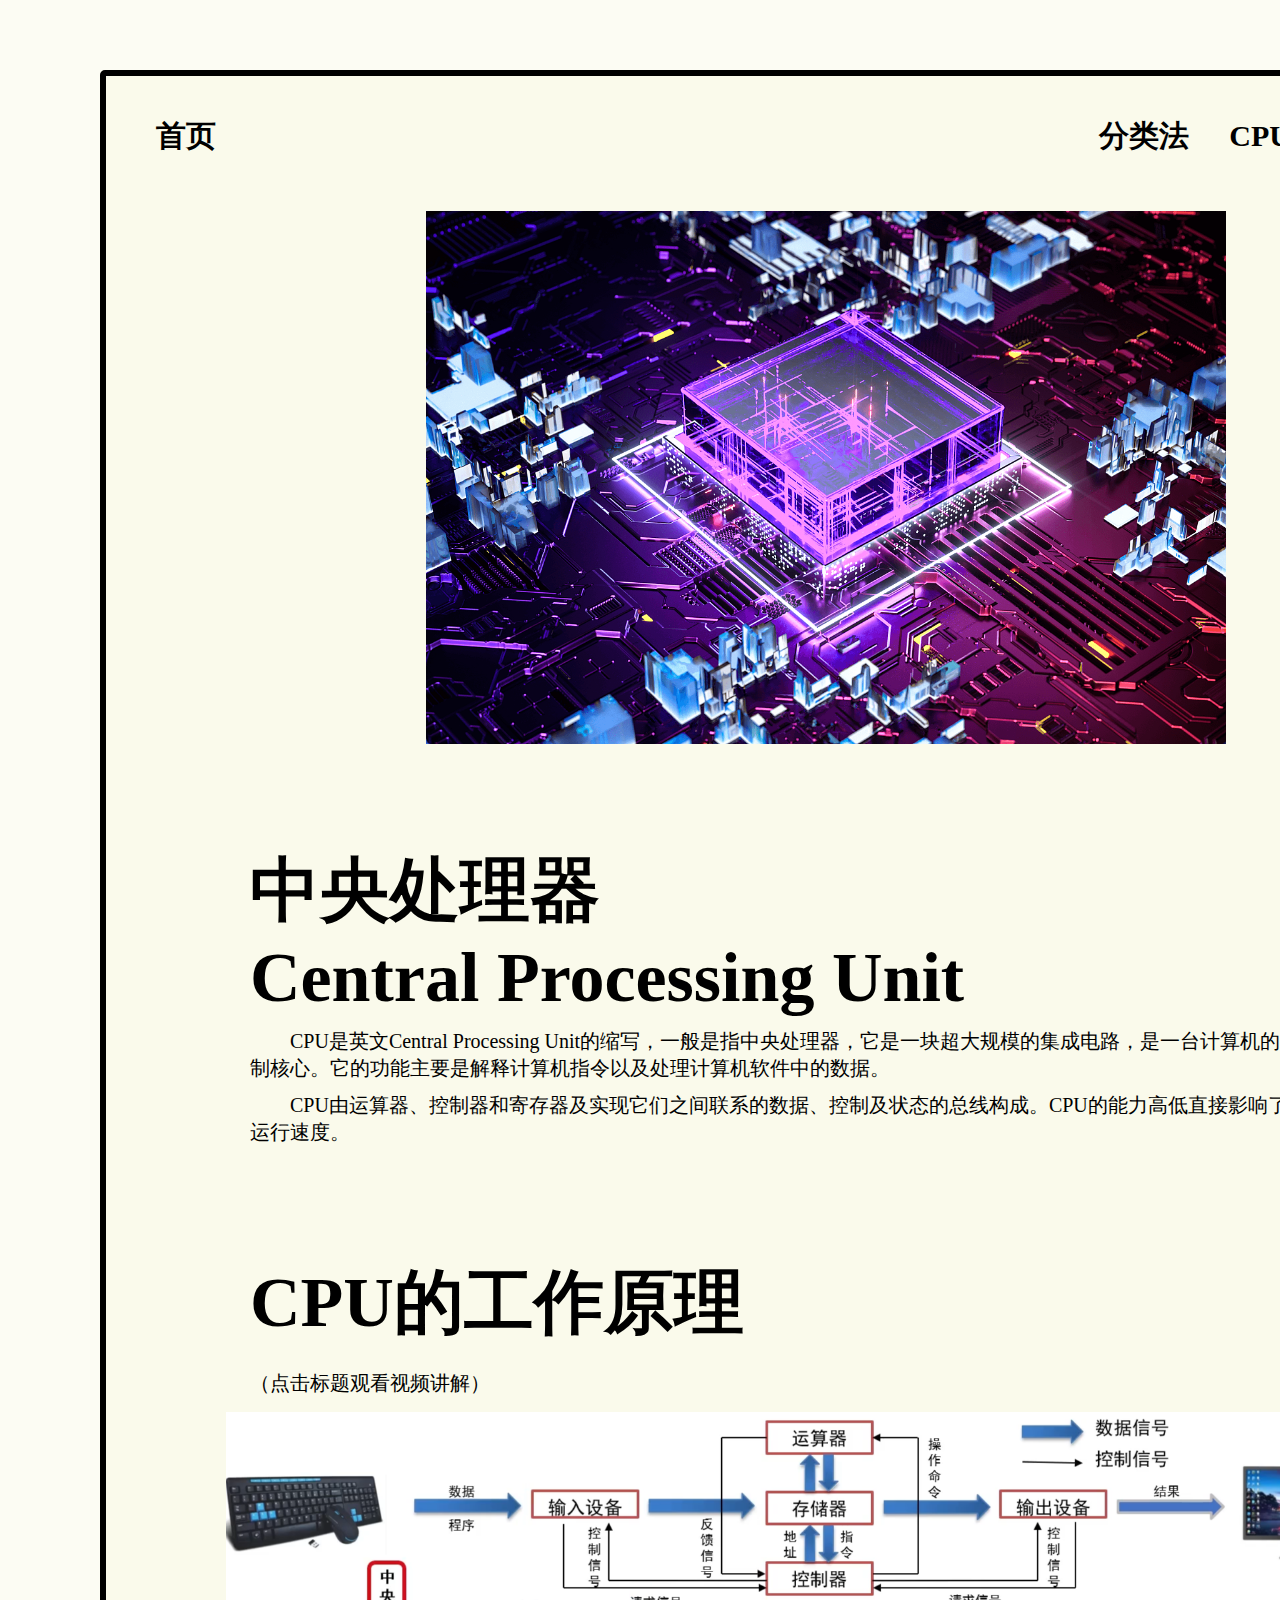
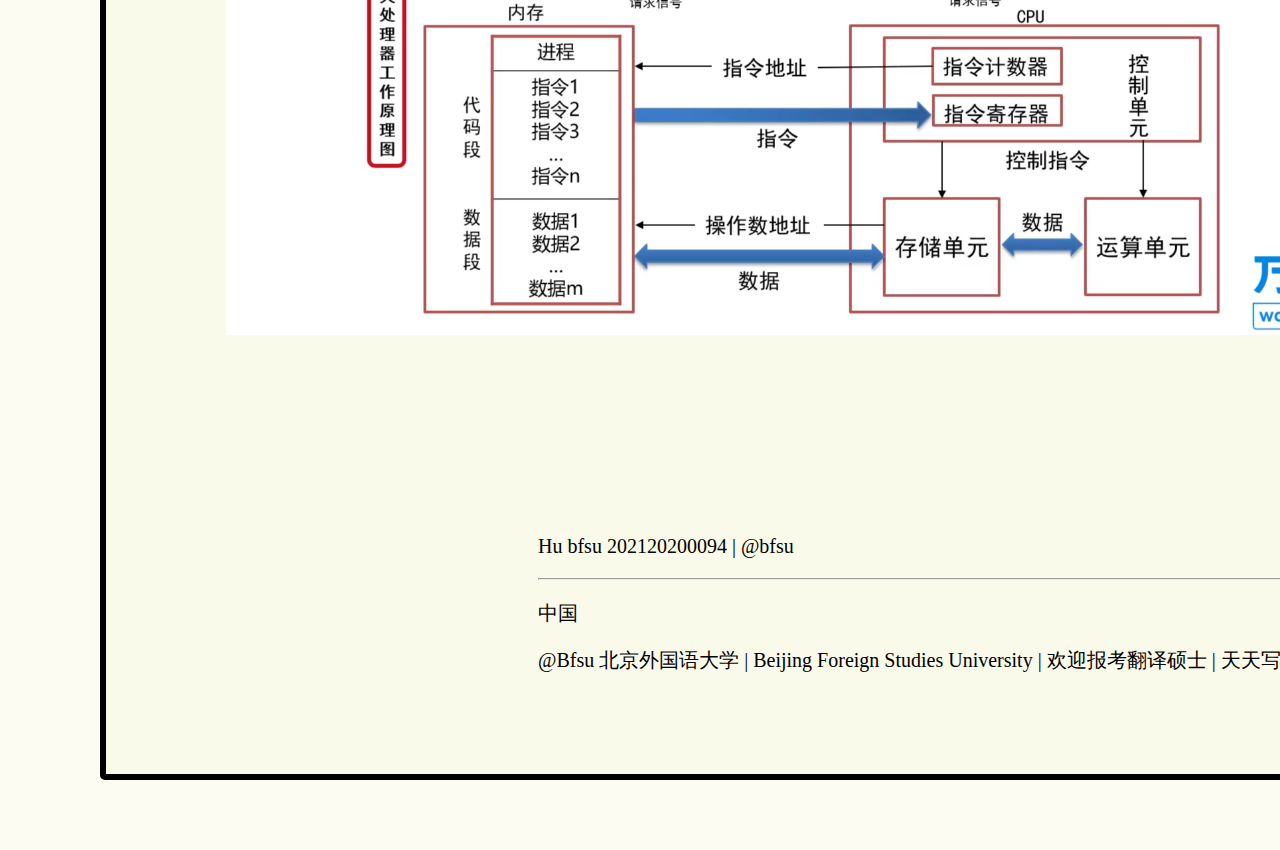
<file: cpu.html>
<!DOCTYPE html>
<html lang="en">
    <head>
        <meta charset="UTF-8">
        <link rel="stylesheet" href="style-other.css" />
        <title>CPU</title>
    </head>
    
    <body>
        <header>
            <h3 class="nav-h"><a href="index.html">首页</a></h3>
            <nav>
                <ul>      
                    <!-- <li class="nav-item">
                        <label for="menu-response"><img id="menu" src="./img/系统菜单.png" alt="菜单" height="10px"></label>
                        <input type="checkbox" id="menu-response">
                    </li>             -->
                    <li class="nav-item">
                        <a href="dpu.html">DPU</a>  
                    </li>
                    <li class="nav-item">
                        <a href="gpu.html">GPU</a>
                    </li>
                    <li class="nav-item">
                        <a href="cpu.html">CPU</a>
                    </li>
                    <li class="nav-item">
                        <a href="分类法.html">分类法</a> 
                    </li>
                </ul>
            </nav>
        </header>

        <article class="article">
            <!-- 图片 -->
            <div class="cpu-1stpic">
                <img src="./img/芯片2.png" alt="芯片" width="800px">
            </div>
            <!-- 标题 -->
            <div>
                <h1 class="title" id="cpu-h">中央处理器<br>Central Processing Unit</h1>
                <!-- 正文介绍 -->
                <p class="article-pu">CPU是英文Central Processing Unit的缩写，一般是指中央处理器，它是一块超大规模的集成电路，是一台计算机的运算核心和控制核心。它的功能主要是解释计算机指令以及处理计算机软件中的数据。</p>
                <p class="article-pu">CPU由运算器、控制器和寄存器及实现它们之间联系的数据、控制及状态的总线构成。CPU的能力高低直接影响了整个电脑的运行速度。</p>
            </div> 
            <!-- 图片 -->
            <div>
                <a href="https://www.bilibili.com/video/av842426615">
                    <h1 class="title" id="title-right">CPU的工作原理</h1>
                </a>
                <p style="margin: 10px 0 10px 10%;">（点击标题观看视频讲解）</p>
            </div>
            <div class="cpu-1stpic">
                <img src="./img/原理图.png" alt="原理图" width="1200px">
            </div> 
    
            
        </article>

        <footer class="special-footer">
            <p class="footer-p">Hu bfsu 202120200094 | <span>  @bfsu</span></p>
            <hr><p class="footer-p">中国</p>
            <p id="copyright">@Bfsu 北京外国语大学 | Beijing Foreign Studies University | 欢迎报考翻译硕士 | 天天写作业</p>
        </footer> 
    </body>
</html>
</file>
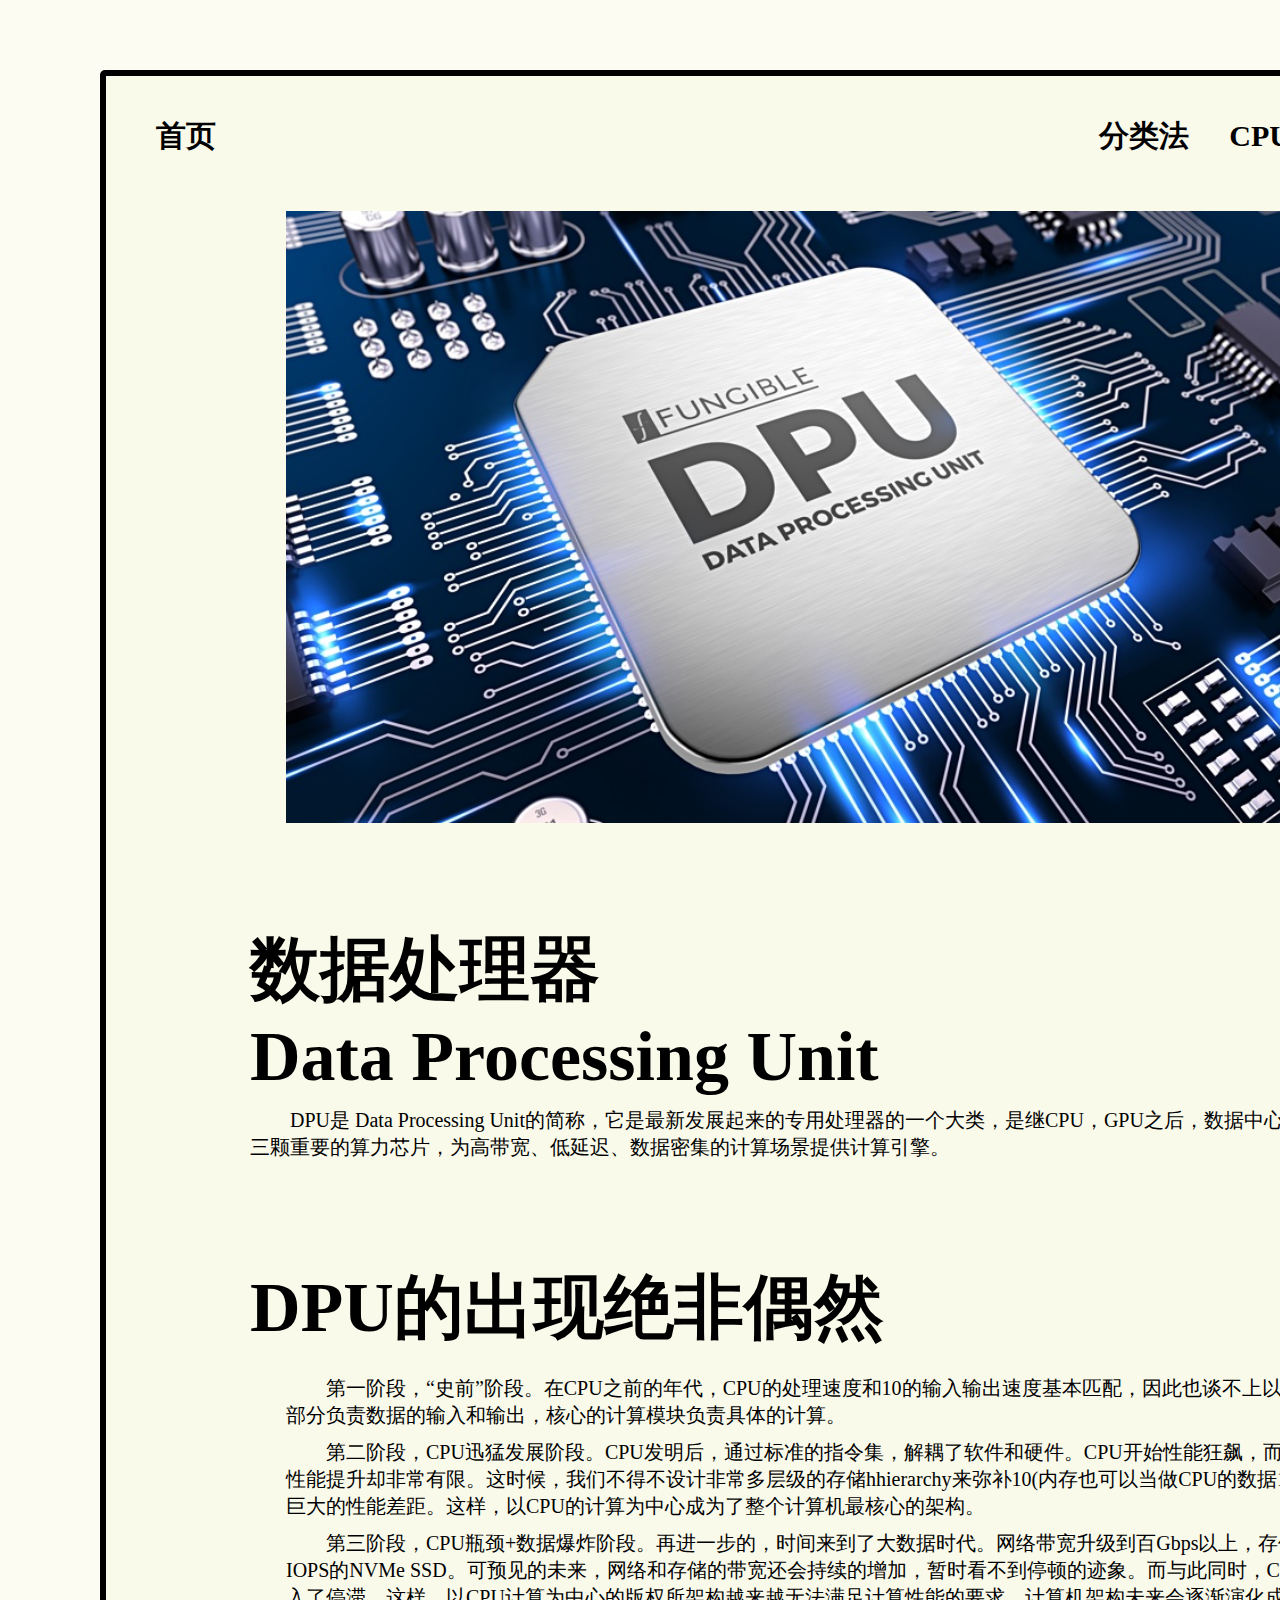
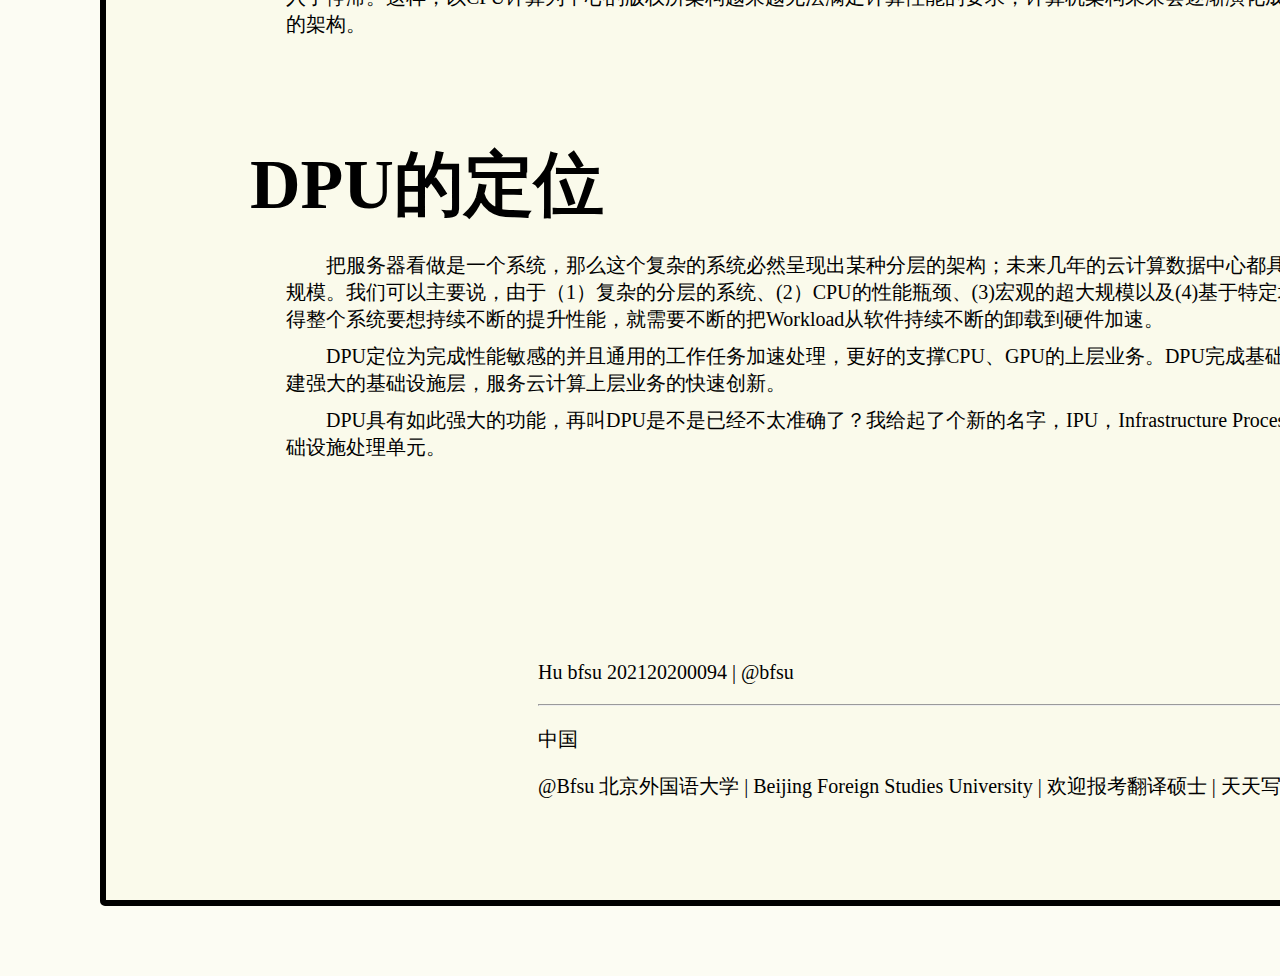
<file: dpu.html>
<!DOCTYPE html>
<html lang="en">
    <head>
        <meta charset="UTF-8">
        <link rel="stylesheet" href="style-other.css" />
        <title>DPU</title>
    </head>
    
    <body>
        <header id="sort-header" >
            <h3 class="nav-h"><a href="index.html">首页</a></h3>
            <nav>
                <ul>      
                    <!-- <li class="nav-item">
                        <label for="menu-response"><img id="menu" src="./img/系统菜单.png" alt="菜单" height="10px"></label>
                        <input type="checkbox" id="menu-response">
                    </li>             -->
                    <li class="nav-item">
                        <a href="dpu.html">DPU</a>  
                    </li>
                    <li class="nav-item">
                        <a href="gpu.html">GPU</a>
                    </li>
                    <li class="nav-item">
                        <a href="cpu.html">CPU</a>
                    </li>
                    <li class="nav-item">
                        <a href="分类法.html">分类法</a> 
                    </li>
                </ul>
            </nav>
        </header>

        <article class="article">
            
            <div class="cpu-1stpic">
                <img src="./img/DPU.jpg" alt="DPU" width=1080PX>
            </div>
            <h1 class="title ">数据处理器<br>Data Processing Unit</h1>
            <!-- 图片 + 文字环绕 -->
           
            <div>
                <p class="article-pu">DPU是 Data Processing Unit的简称，它是最新发展起来的专用处理器的一个大类，是继CPU，GPU之后，数据中心场景中的第三颗重要的算力芯片，为高带宽、低延迟、数据密集的计算场景提供计算引擎。</p>
            </div>
            <!-- 发展史 全文字 -->
            <div>
                <h1 class="title-2nd">DPU的出现绝非偶然</h1>
                <ul>
                    <li>
                        <p class="article-pu">第一阶段，“史前”阶段。在CPU之前的年代，CPU的处理速度和10的输入输出速度基本匹配，因此也谈不上以谁为中心。10部分负责数据的输入和输出，核心的计算模块负责具体的计算。</p>
                    </li>
                    <li>
                        <p class="article-pu">第二阶段，CPU迅猛发展阶段。CPU发明后，通过标准的指令集，解耦了软件和硬件。CPU开始性能狂飙，而内存和外存的性能提升却非常有限。这时候，我们不得不设计非常多层级的存储hhierarchy来弥补10(内存也可以当做CPU的数据10)和CPU之间巨大的性能差距。这样，以CPU的计算为中心成为了整个计算机最核心的架构。</p>
                    </li>
                    <li>
                        <p class="article-pu">第三阶段，CPU瓶颈+数据爆炸阶段。再进一步的，时间来到了大数据时代。网络带宽升级到百Gbps以上，存储更换成更高IOPS的NVMe SSD。可预见的未来，网络和存储的带宽还会持续的增加，暂时看不到停顿的迹象。而与此同时，CPU的性能却陷入了停滞。这样，以CPU计算为中心的版权所架构越来越无法满足计算性能的要求，计算机架构未来会逐渐演化成以数据为中心的架构。</p>
                    </li>
                </ul>
            </div>
            <!-- 定位 图文 + 链接-->
            <div >
                <h1 class="title-2nd">DPU的定位</h1>
                <!-- <img src="" alt=""> -->
                <ul>
                    <li>
                        <p class="article-pu">把服务器看做是一个系统，那么这个复杂的系统必然呈现出某种分层的架构；未来几年的云计算数据中心都具有更加庞大的规模。我们可以主要说，由于（1）复杂的分层的系统、(2）CPU的性能瓶颈、(3)宏观的超大规模以及(4)基于特定场景服务，使得整个系统要想持续不断的提升性能，就需要不断的把Workload从软件持续不断的卸载到硬件加速。</p>
                    </li>
                    <li>
                        <p class="article-pu">DPU定位为完成性能敏感的并且通用的工作任务加速处理，更好的支撑CPU、GPU的上层业务。DPU完成基础工作任务，构建强大的基础设施层，服务云计算上层业务的快速创新。</p>
                    </li>
                    <li>
                        <p class="article-pu">DPU具有如此强大的功能，再叫DPU是不是已经不太准确了？我给起了个新的名字，IPU，Infrastructure Processing Unit，基础设施处理单元。</p>
                    </li>
                </ul>
            </div>
        </article>

        <footer class="special-footer">
            <p class="footer-p">Hu bfsu 202120200094 | <span>  @bfsu</span></p>
            <hr><p class="footer-p">中国</p>
            <p id="copyright">@Bfsu 北京外国语大学 | Beijing Foreign Studies University | 欢迎报考翻译硕士 | 天天写作业</p>
        </footer> 
    </body>
</html>
</file>
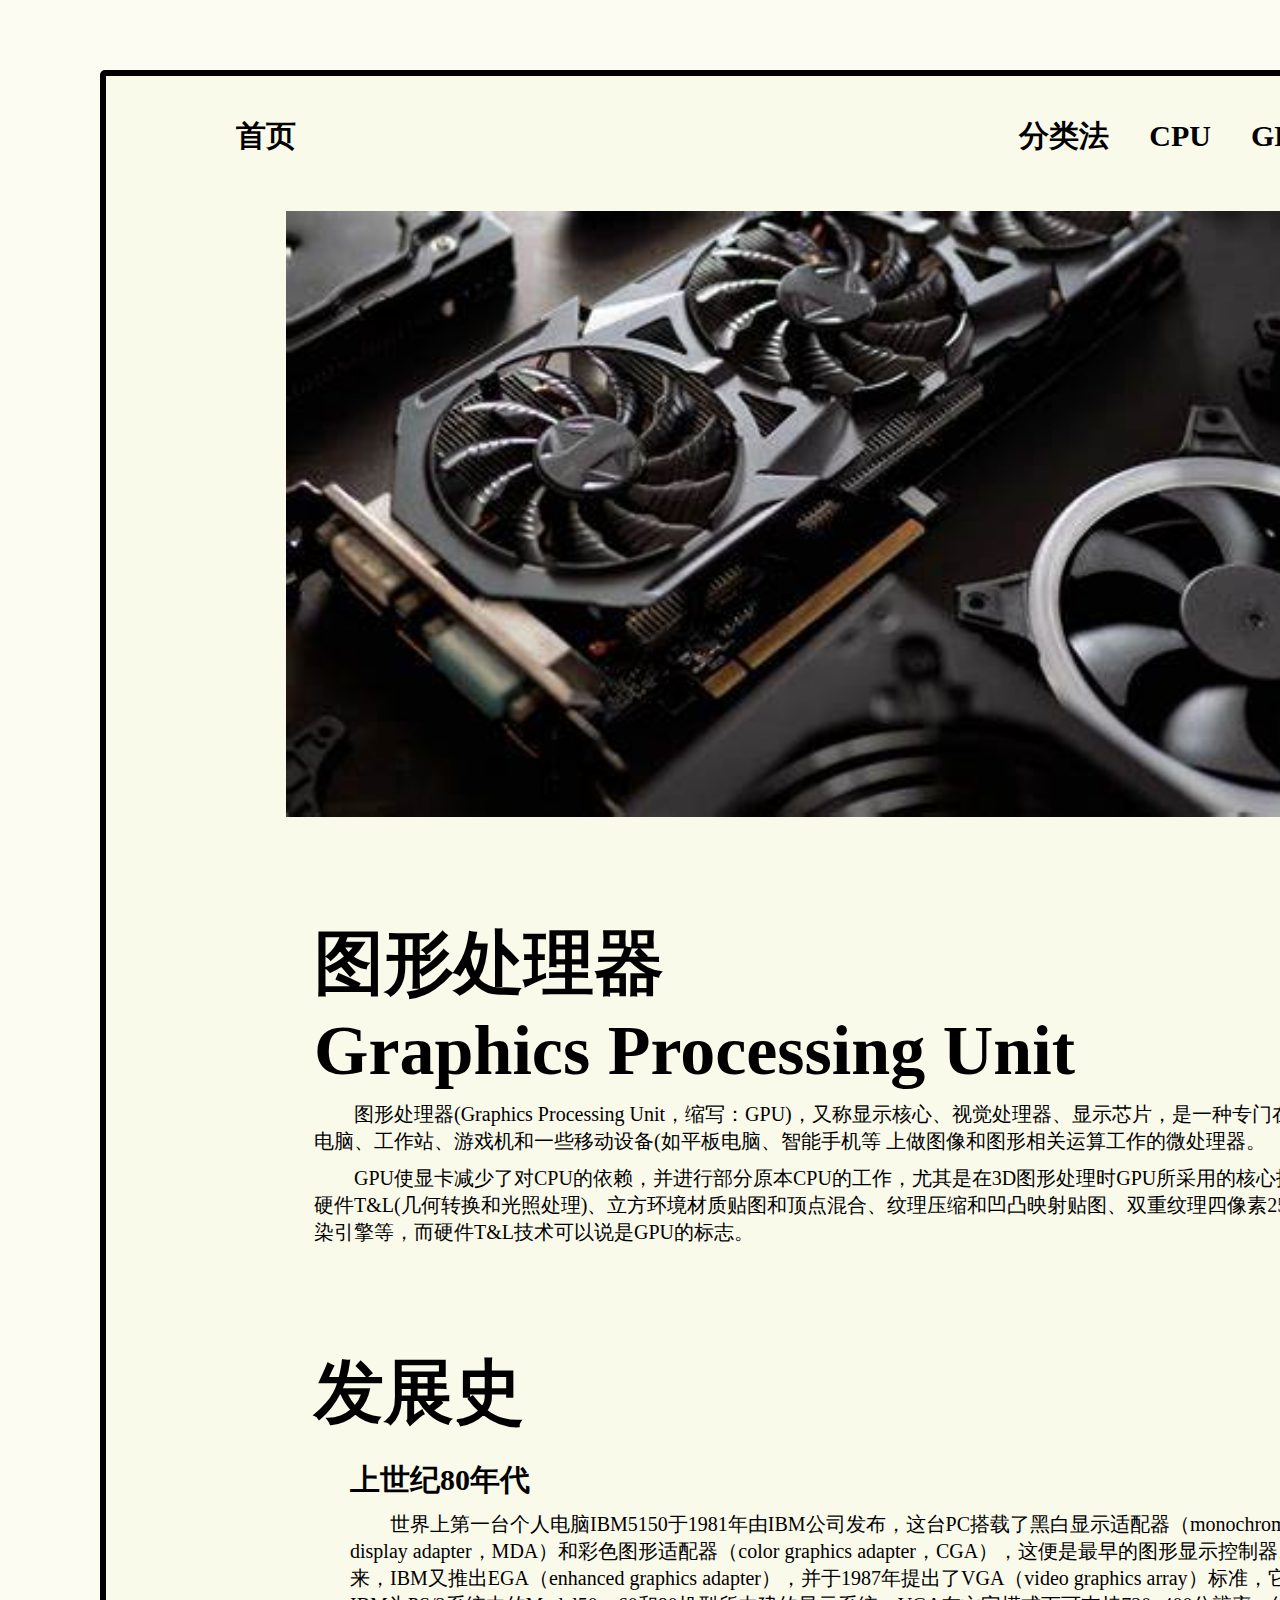
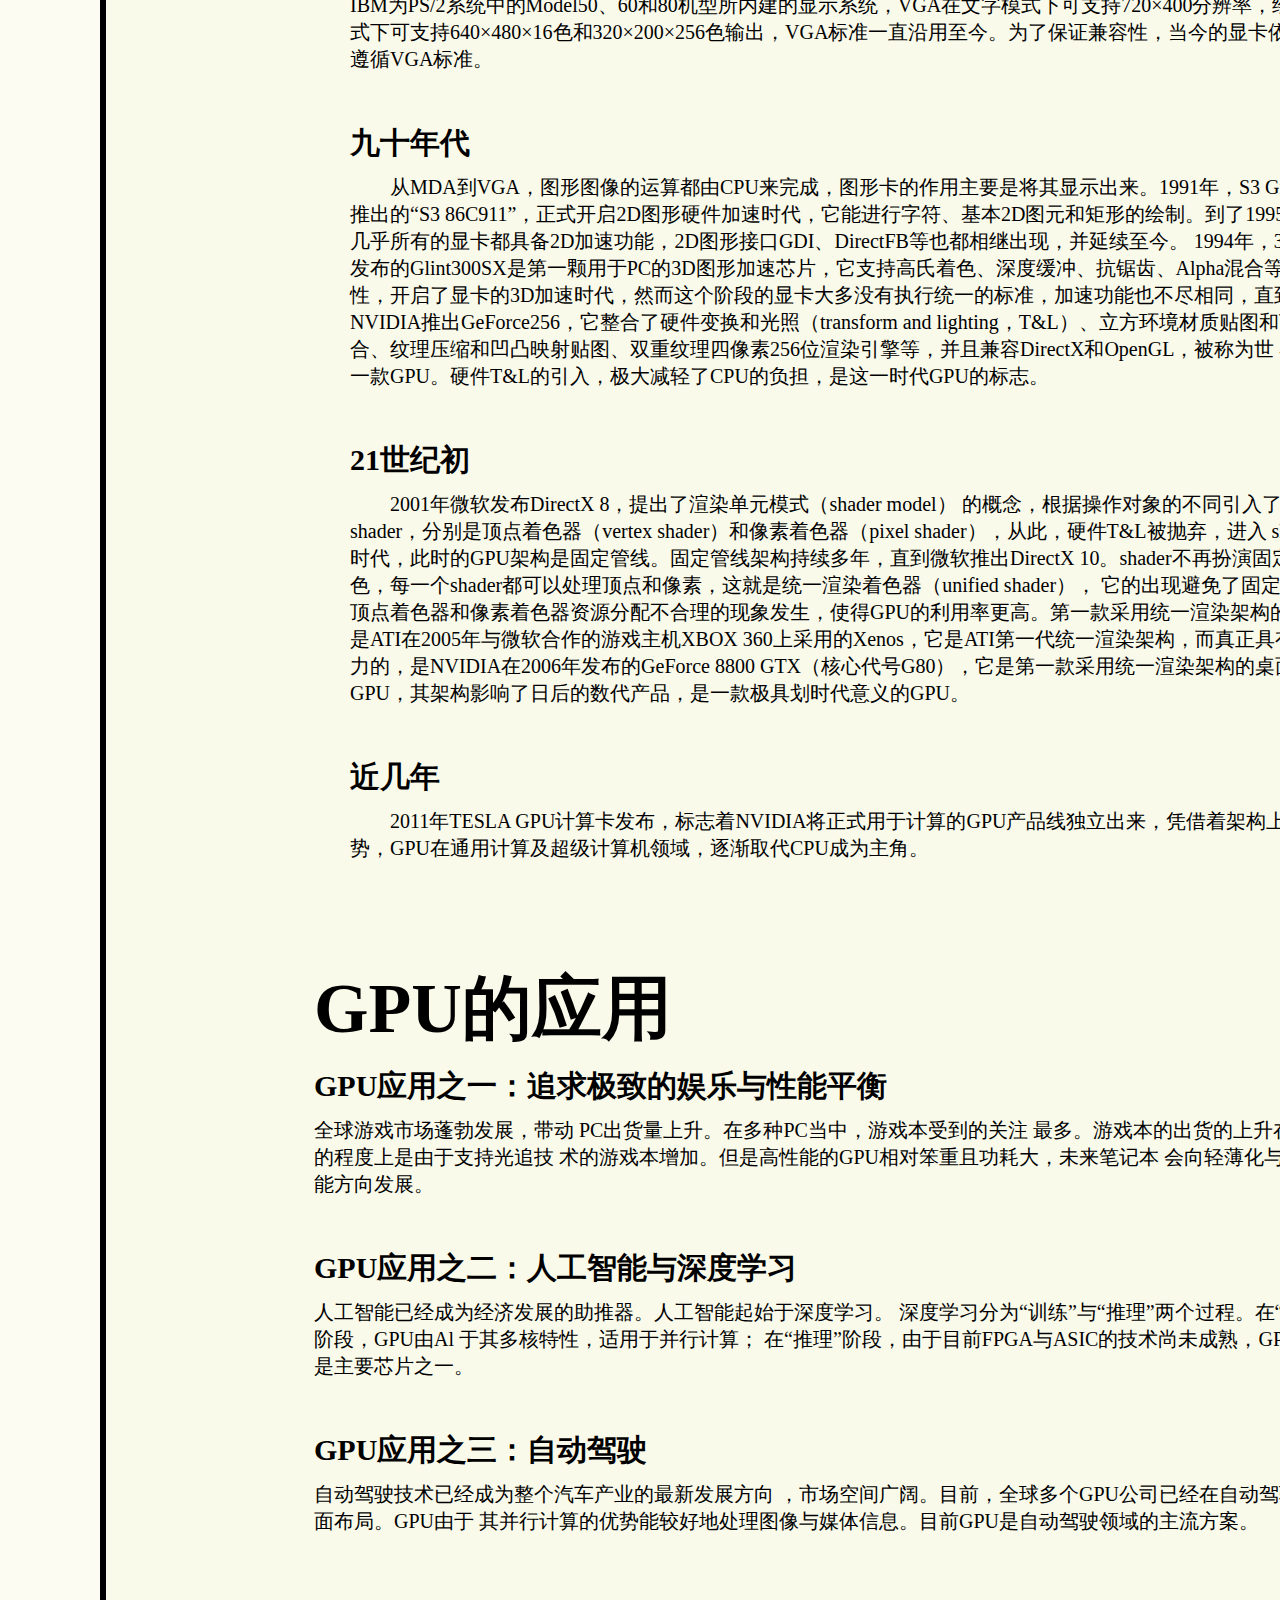
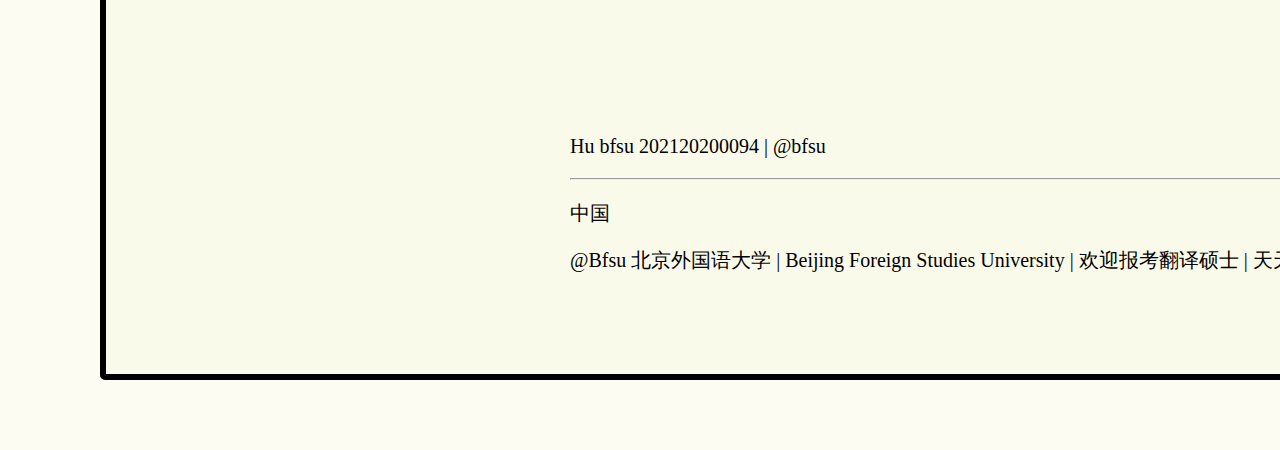
<file: gpu.html>
<!DOCTYPE html>
<html lang="en">
    <head>
        <meta charset="UTF-8">
        <link rel="stylesheet" href="style-other.css" />
        <title>GPU</title>
    </head>
    
    <body>
        <div id="box">
            <header id="sort-header" >
                <h3 class="nav-h"><a href="index.html">首页</a></h3>
                <nav>
                    <ul>      
                        <!-- <li class="nav-item">
                            <label for="menu-response"><img id="menu" src="./img/系统菜单.png" alt="菜单" height="10px"></label>
                            <input type="checkbox" id="menu-response">
                        </li>             -->
                        <li class="nav-item">
                            <a href="dpu.html">DPU</a>  
                        </li>
                        <li class="nav-item">
                            <a href="gpu.html">GPU</a>
                        </li>
                        <li class="nav-item">
                            <a href="cpu.html">CPU</a>
                        </li>
                        <li class="nav-item">
                            <a href="分类法.html">分类法</a> 
                        </li>
                    </ul>
                </nav>
            </header>

            <article class="article">
                <!-- 图片一张 -->
                <div class="cpu-1stpic">
                    <img src="./img/GPU.jpg" alt="GPU" width="1080PX">
                </div>
                <!-- 标题 -->
                <h1 class="title" >图形处理器<br>Graphics Processing Unit</h1>
                <div>
                    <p class="article-pu">图形处理器(Graphics Processing Unit，缩写：GPU)，又称显示核心、视觉处理器、显示芯片，是一种专门在个人电脑、工作站、游戏机和一些移动设备(如平板电脑、智能手机等 上做图像和图形相关运算工作的微处理器。</p>
                    <p class="article-pu">GPU使显卡减少了对CPU的依赖，并进行部分原本CPU的工作，尤其是在3D图形处理时GPU所采用的核心技术有硬件T&L(几何转换和光照处理)、立方环境材质贴图和顶点混合、纹理压缩和凹凸映射贴图、双重纹理四像素256位渲染引擎等，而硬件T&L技术可以说是GPU的标志。</p>
                </div>
                <!-- 标题 -->
                <h1 class="title-2nd">发展史</h1>
                <div>
                    <ul>
                        <li>
                            <h2 class="title-pu-2">上世纪80年代</h2>
                            <p class="title-pu-2-text">世界上第一台个人电脑IBM5150于1981年由IBM公司发布，这台PC搭载了黑白显示适配器（monochrome display adapter，MDA）和彩色图形适配器（color graphics adapter，CGA），这便是最早的图形显示控制器。后来，IBM又推出EGA（enhanced graphics adapter），并于1987年提出了VGA（video graphics array）标准，它是IBM为PS/2系统中的Model50、60和80机型所内建的显示系统，VGA在文字模式下可支持720×400分辨率，绘图模式下可支持640×480×16色和320×200×256色输出，VGA标准一直沿用至今。为了保证兼容性，当今的显卡依然会遵循VGA标准。</p>
                        </li>
                        <li>
                            <h2 class="title-pu-2">九十年代</h2>
                            <p class="title-pu-2-text">从MDA到VGA，图形图像的运算都由CPU来完成，图形卡的作用主要是将其显示出来。1991年，S3 Graphics推出的“S3 86C911”，正式开启2D图形硬件加速时代，它能进行字符、基本2D图元和矩形的绘制。到了1995年，几乎所有的显卡都具备2D加速功能，2D图形接口GDI、DirectFB等也都相继出现，并延续至今。
                                1994年，3DLabs发布的Glint300SX是第一颗用于PC的3D图形加速芯片，它支持高氏着色、深度缓冲、抗锯齿、Alpha混合等特性，开启了显卡的3D加速时代，然而这个阶段的显卡大多没有执行统一的标准，加速功能也不尽相同，直到NVIDIA推出GeForce256，它整合了硬件变换和光照（transform and lighting，T&L）、立方环境材质贴图和顶点混合、纹理压缩和凹凸映射贴图、双重纹理四像素256位渲染引擎等，并且兼容DirectX和OpenGL，被称为世 界上第一款GPU。硬件T&L的引入，极大减轻了CPU的负担，是这一时代GPU的标志。</p>
                        </li>
                        <li>
                            <h2 class="title-pu-2">21世纪初</h2>
                            <p class="title-pu-2-text">2001年微软发布DirectX 8，提出了渲染单元模式（shader model） 的概念，根据操作对象的不同引入了2种shader，分别是顶点着色器（vertex shader）和像素着色器（pixel shader），从此，硬件T&L被抛弃，进入 shader时代，此时的GPU架构是固定管线。固定管线架构持续多年，直到微软推出DirectX 10。shader不再扮演固定的角色，每一个shader都可以处理顶点和像素，这就是统一渲染着色器（unified shader），
                                它的出现避免了固定管线中顶点着色器和像素着色器资源分配不合理的现象发生，使得GPU的利用率更高。第一款采用统一渲染架构的GPU是ATI在2005年与微软合作的游戏主机XBOX 360上采用的Xenos，它是ATI第一代统一渲染架构，而真正具有影响力的，是NVIDIA在2006年发布的GeForce 8800 GTX（核心代号G80），它是第一款采用统一渲染架构的桌面GPU，其架构影响了日后的数代产品，是一款极具划时代意义的GPU。</p>
                        </li>
                        <li>
                            <h2 class="title-pu-2">近几年</h2>
                            <p class="title-pu-2-text">2011年TESLA GPU计算卡发布，标志着NVIDIA将正式用于计算的GPU产品线独立出来，凭借着架构上的优势，GPU在通用计算及超级计算机领域，逐渐取代CPU成为主角。</p>
                        </li>
                    </ul>
                </div>
                <!-- 标题 -->
                <h1 class="title-2nd">GPU的应用</h1>
                <div>
                    <div class="for-align">
                        <h2 class="title-pu-2">GPU应用之一：追求极致的娱乐与性能平衡</h2>
                        <p class="title-pu-2-text-bottom">全球游戏市场蓬勃发展，带动
                            PC出货量上升。在多种PC当中，游戏本受到的关注
                            最多。游戏本的出货的上升在较大的程度上是由于支持光追技
                            术的游戏本增加。但是高性能的GPU相对笨重且功耗大，未来笔记本
                            会向轻薄化与强性能方向发展。</p>
                    </div>
                    <!-- <div class="img-right">
                        <img  src="./img/游戏.png" alt="游戏" width="350px">
                    </div> -->
                </div>

                <div>
                    <div>
                        <h2 class="title-pu-2">GPU应用之二：人工智能与深度学习</h2>
                        <p class="title-pu-2-text-bottom">人工智能已经成为经济发展的助推器。人工智能起始于深度学习。
                        深度学习分为“训练”与“推理”两个过程。在“训练”阶段，GPU由Al 于其多核特性，适用于并行计算；
                        在“推理”阶段，由于目前FPGA与ASIC的技术尚未成熟，GPU仍是主要芯片之一。</p>
                    </div>
                    <!-- <div class="img-right">
                        <img src="./img/AI&DL.png" alt="人工智能" width="350px"> 
                    </div>    -->
                </div>

                <div class="for-align">
                    <div class="text-bottom" >
                        <h2 class="title-pu-2">GPU应用之三：自动驾驶</h2>
                        <p class="title-pu-2-text-bottom">自动驾驶技术已经成为整个汽车产业的最新发展方向
                            ，市场空间广阔。目前，全球多个GPU公司已经在自动驾驶方面布局。GPU由于
                            其并行计算的优势能较好地处理图像与媒体信息。目前GPU是自动驾驶领域的主流方案。</p>
                    </div>
                    <!-- <div class="img-right">
                        <img  src="./img/自动驾驶.png" alt="auto-driving"width="350px">
                    </div> -->
                </div>
            </article>

            <footer class="special-footer">
                <p class="footer-p">Hu bfsu 202120200094 | <span>  @bfsu</span></p>
                <hr><p class="footer-p">中国</p>
                <p id="copyright">@Bfsu 北京外国语大学 | Beijing Foreign Studies University | 欢迎报考翻译硕士 | 天天写作业 </p>
            </footer> 
        </div>
    </body>
</html>
</file>
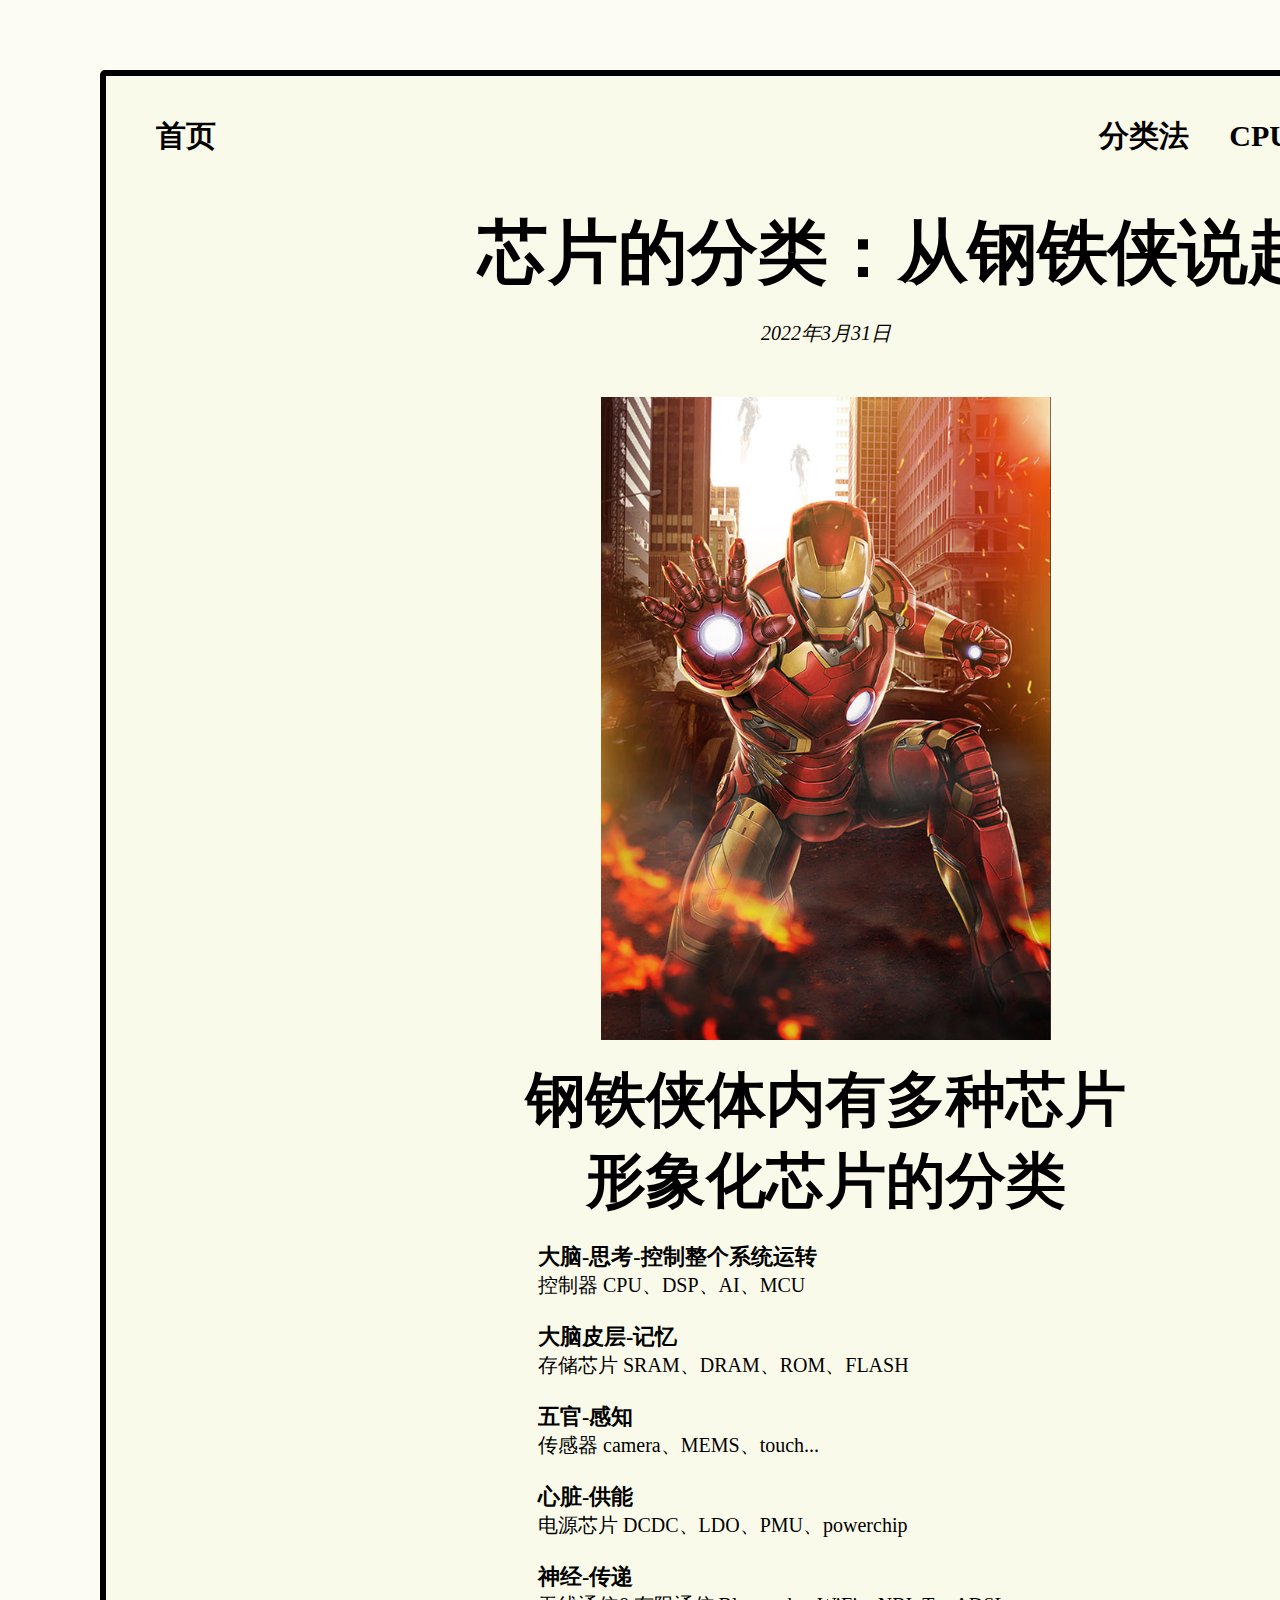
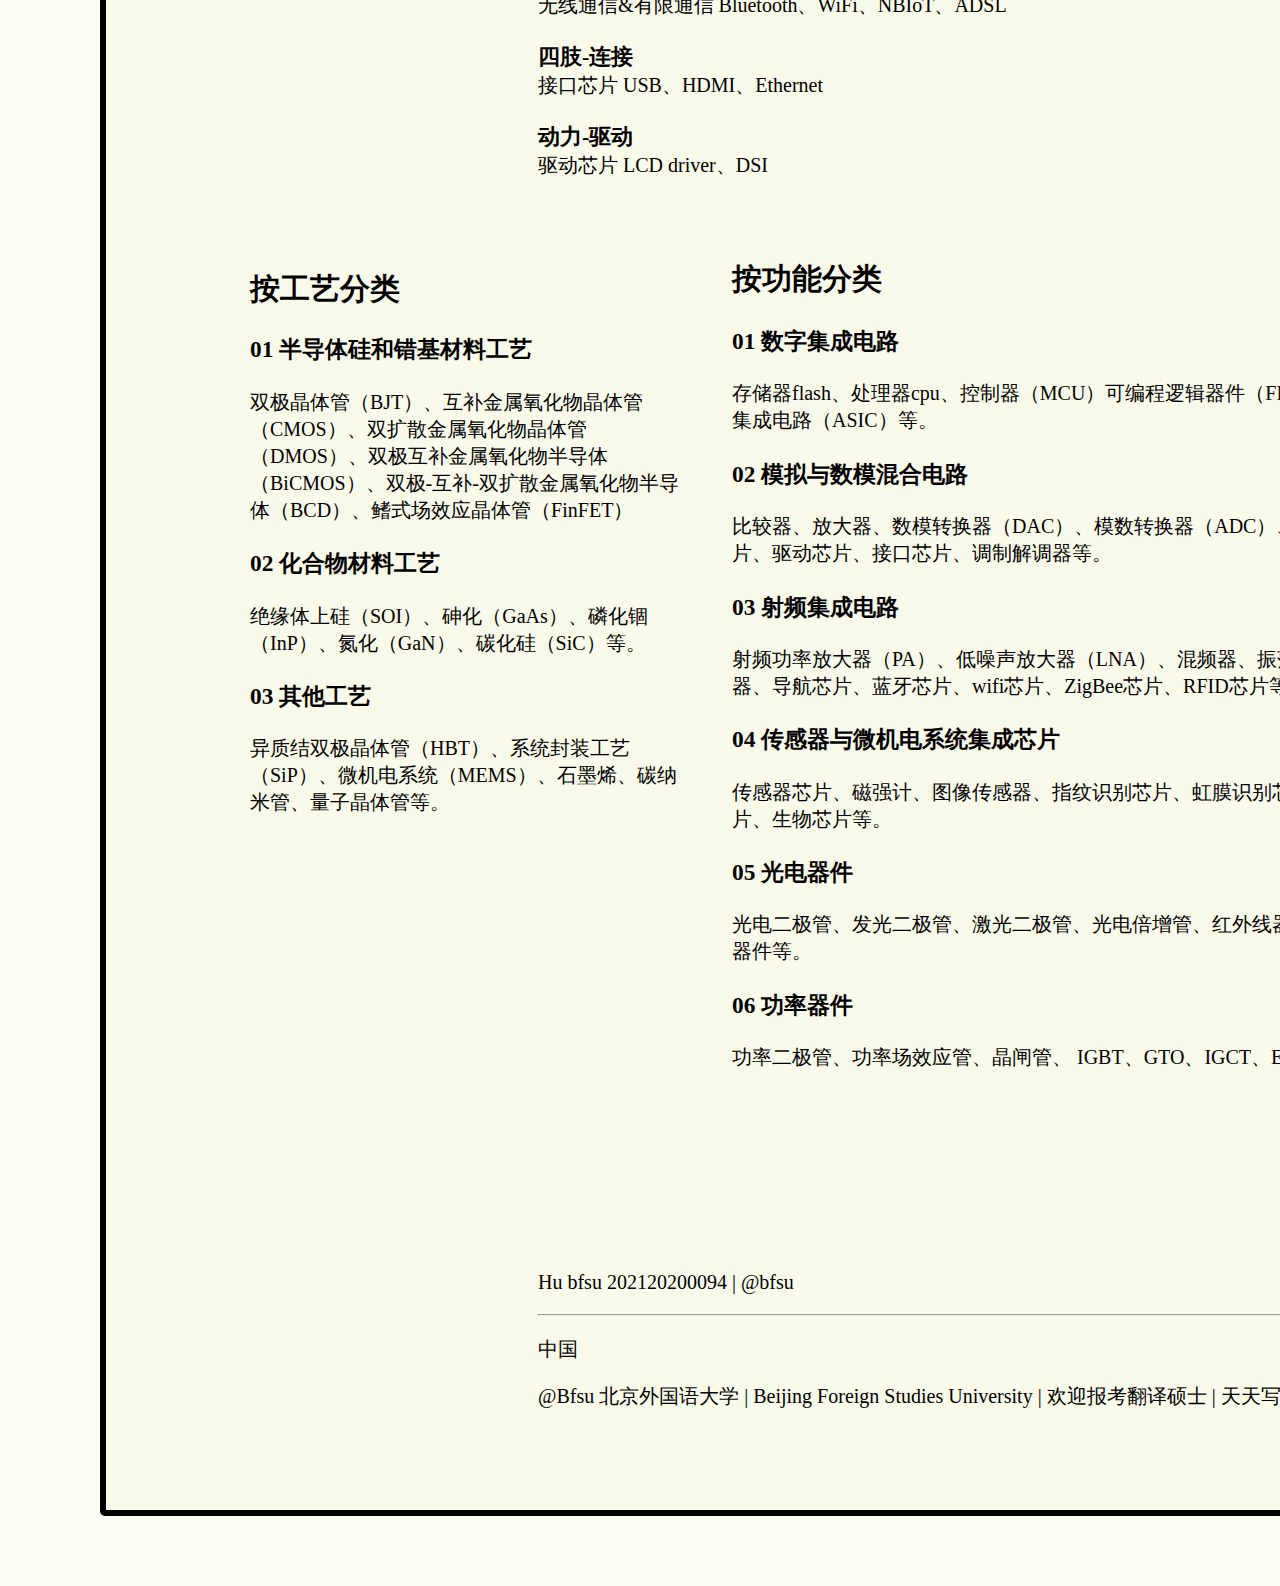
<file: 分类法.html>
<!DOCTYPE html>
<html lang="en">
    <head>
        <meta charset="UTF-8">
        <link rel="stylesheet" href="style-other.css" />
        <title>分类法</title>
    </head>
    
    <body id="sort-body">
        <header id="sort-header" >
            <h3 class="nav-h"><a href="index.html">首页</a></h3>
            <nav>
                <ul>      
                    <!-- <li class="nav-item">
                        <label for="menu-response"><img id="menu" src="./img/系统菜单.png" alt="菜单" height="10px"></label>
                        <input type="checkbox" id="menu-response">
                    </li>             -->
                    <li class="nav-item">
                        <a href="dpu.html">DPU</a>  
                    </li>
                    <li class="nav-item">
                        <a href="gpu.html">GPU</a>
                    </li>
                    <li class="nav-item">
                        <a href="cpu.html">CPU</a>
                    </li>
                    <li class="nav-item">
                        <a href="分类法.html">分类法</a> 
                    </li>
                </ul>
            </nav>
        </header>


        <!-- 图片 -->
        <div class="article">
            <div class="mid">
                <h1 class="title">芯片的分类：从钢铁侠说起</h1>
                <!-- <p>芯片的分类：从钢铁侠说起</p> -->
                <p class="time">2022年3月31日</p>
            </div>
            <div class="mid" id="sort-1stpic">
                <img src="./img/钢铁侠2.png" alt="参考图片" width="450px">
            </div>
            <div>
                <p><h2 class="mid" id="title-l2">钢铁侠体内有多种芯片<br>形象化芯片的分类</h2></p>
            </div>
            <div id="article-left">
                <span>大脑-思考-控制整个系统运转<br></span>
                控制器 CPU、DSP、AI、MCU<br>
                <br><span>大脑皮层-记忆 <br></span>
                存储芯片 SRAM、DRAM、ROM、FLASH<br>
                <br>
                <span>五官-感知<br></span>
                传感器 camera、MEMS、touch...<br>
                <br>
                <span>心脏-供能<br></span>
                电源芯片 DCDC、LDO、PMU、powerchip<br>
                <br> <span>神经-传递<br></span>
                无线通信&有限通信 Bluetooth、WiFi、NBIoT、ADSL<br>
                <br><span>四肢-连接<br></span>
                接口芯片 USB、HDMI、Ethernet<br>
                <br>  <span>动力-驱动<br></span>
                驱动芯片 LCD driver、DSI
            </div>
        </div>

        <!-- 文字说明 -->
        <div id="bottom-article1">
            <h2>按工艺分类</h2>
            <ul
                <li>
                    <h3>01 半导体硅和错基材料工艺</h3>
                    <p>双极晶体管（BJT）、互补金属氧化物晶体管（CMOS）、双扩散金属氧化物晶体管（DMOS）、双极互补金属氧化物半导体（BiCMOS）、双极-互补-双扩散金属氧化物半导体（BCD）、鳍式场效应晶体管（FinFET）</p>
                </li>
                <li>
                    <h3>02 化合物材料工艺</h3>
                    <p>绝缘体上硅（SOI）、砷化（GaAs）、磷化锢（InP）、氮化（GaN）、碳化硅（SiC）等。</p>
                </li>
                <li>
                    <h3>03 其他工艺 </h3>
                    <p>异质结双极晶体管（HBT）、系统封装工艺（SiP）、微机电系统（MEMS）、石墨烯、碳纳米管、量子晶体管等。</p>
                </li>
            </ul>
        </div>

        <div id="bottom-article2">
            <h2>按功能分类</h2>
            <ul>
                <li>
                    <h3>01 数字集成电路</h3>
                    <p>存储器flash、处理器cpu、控制器（MCU）可编程逻辑器件（FPGA）、专用集成电路（ASIC）等。</p>
                </li>
                <li>
                    <h3>02 模拟与数模混合电路</h3>
                    <p>比较器、放大器、数模转换器（DAC）、模数转换器（ADC）、电源管理芯片、驱动芯片、接口芯片、调制解调器等。</p>
                </li>
                <li>
                    <h3>03 射频集成电路 </h3>
                    <p>射频功率放大器（PA）、低噪声放大器（LNA）、混频器、振荡器、滤波器、导航芯片、蓝牙芯片、wifi芯片、ZigBee芯片、RFID芯片等</p>
                </li>
                <li>
                    <h3>04 传感器与微机电系统集成芯片</h3>
                    <p>传感器芯片、磁强计、图像传感器、指纹识别芯片、虹膜识别芯片、触控芯片、生物芯片等。</p>
                </li>
                <li>
                    <h3>05 光电器件</h3>
                    <p>光电二极管、发光二极管、激光二极管、光电倍增管、红外线器件、光通信器件等。</p>
                </li>
                <li>
                    <h3>06 功率器件</h3>
                    <p>功率二极管、功率场效应管、晶闸管、 IGBT、GTO、IGCT、ETO、MCT</p>
                </li>
            </ul>
        </div>

        <footer class="special-footer">
            <p class="footer-p">Hu bfsu 202120200094 | <span>  @bfsu</span></p>
            <hr><p class="footer-p">中国</p>
            <p id="copyright">@Bfsu 北京外国语大学 | Beijing Foreign Studies University | 欢迎报考翻译硕士 | 天天写作业</p>
        </footer> 

    </body>
</html>
</file>
<file: style-other.css>
/* ===================================general setting=============================== */
html, body {
    margin: 70px 100px;
    padding: 0;
    font-size: 20px     ;
    font-family:Georgia, 'Times New Roman', 微软雅黑, serif;
    background-color: rgba(245, 245, 220, 0.343);
}

body {
    border: 6px solid #000;
    border-radius: 5px;
    background-color: rgba(245, 245, 220, 0.343);
}

 body {
    width:1440px;
    margin: 0 auto;
}

#box {
    width: 1280px;
    height: auto;
    margin: auto;
} 

a {
    text-decoration: none;
}

ul li {
    list-style: none;
}

 
a:link { 
    color: #000000; 
    text-decoration: none; 
    } 


a:visited { 
color: #000000; 
text-decoration: none; 
} 

a:hover { 
color: #999999; 
text-decoration:none; 
} 
    


/* ===================================general setting=============================== */

/* ===================================typical header=============================== */
header {
    display: block;
    height: 120px;
    margin: 0;
    padding: 0 30px 0 50px;
    font-weight: 100;
}

header a {
    position: relative;
    color: rgb(0, 0, 0);
    z-index: 1;
}

.nav-h {
    margin-top: 30px;
    height: 60px;
    line-height: 60px;
    font-size: 30px;
    float: left;
}

nav ul {
    display: block;
    margin-top: 30px;
    float: right;
}

.nav-item {
    position: relative;
    display: block;
    float: right;
}

.nav-item a {
    position: relative;
    margin: 0;
    font-size: 1.5em;
    font-weight: bold;
    display: block;
    float: right;
    padding: 0 20px;
    height: 60px;
    line-height: 60px;
    transition: all .1s;
} 

/* .nav-item img {
    float: right;
    padding: 0 20px;
    height: 60px;
    transition: all .1s;
}

@media (min-width: 1200px) {
    nav ul li {
        display: none;
    }
} */


.nav-item a:hover {
    border-radius: 5px;
    border: 0px solid #000000;
    background: #000000;
    color: #ffffff;
} 

/* 
header ul {
    display: none;
}

input {
    display: none;
}

input:checked + ul{
    display: block;
}


@media (min-width: 700px) {
    #menu {
        display: none;
    }
    ul {
        display: block;
    }
} */

/* header ul li {

}

header a {

} */

/* ===================================typical header=============================== */

/* ===================================typical content sort=============================== */
.mid {
    text-align: center;
}

.article .title {
    font-size: 3.5em;
    /* text-align: center; */
    margin: 10px 0 10px 10%;
}

.article .time {
    text-align: center;
    font-style: italic;
    margin-bottom: 50px;
}

#sort-1stpic {
    display: flex;
    justify-content: center;
    align-items: center;
}

#title-l2 {
    margin: 10px 150px 20px;
    font-size: 3em; 
}

#article-left {
    width: 40%;
    margin: 10px 18% 80px 30%;
}

#article-left span {
    font-size: 1.1em;
    font-weight: bold;
}

#bottom-article1 {
    width: 30%;
    height: 800px;
    margin: 10px 50px 80px 10%;
    float: left;
    display: block;
    clear: both;

}

#bottom-article1 ul{
    margin: 0;
    padding: 0;
}

#bottom-article1 h2 {
    margin: 0;
}

/* #bottom-article2 {
    float: left;
    display: block;
    margin: 0;
    padding: 0;
    width: 35%;
    clear: both;
} */

#bottom-article2 {
    padding-right: 10%;
}

#bottom-article2 h ul li{
    /* padding-right: 20%; */
}

/* ===================================typical content sort=============================== */

/* ===================================typical content cpu=============================== */
.cpu-1stpic{
    margin: 15px 70px 100px;
    padding: 0;
    display: flex;
    justify-content: center;
    align-items: center;
}

#cpu-h {
    margin: 10px 0 10px 10%;
}

.article-pu {
    text-indent: 2em;
    margin: 0 10% 10px 10%;
}

#title-right {
    display: inline-block;
    font-size: 3.5em;
    margin: 100px 0 10px 10%;
}

#title-right a {
    text-decoration: none;
}

#title-right:hover {
    border-radius: 10px;
    border: 0px solid #000000;
    background: #000000;
    color: #ffffff;
}



/* ===================================typical content cpu=============================== */


/* ===================================typical content gpu=============================== */


/* ===================================typical content gpu=============================== */
.title-2nd {
    font-size: 3.5em;
    margin: 100px 0 10px 10%;
}


.title-pu-2 {
    margin: 10px 0 10px 10%;
}

.title-pu-2-text {
    text-indent: 2em;
    margin: 10px 10% 50px 10%;
}

.title-pu-2-text-bottom {
    position: relative;
    margin: 10px 10% 50px 10%;
}

/* ===================================typical content dpu=============================== */



/* ===================================typical content dpu=============================== */


/* ===================================typical footer=============================== */
footer {
    margin: 200px 5% 100px 30%;
}

/* ===================================typical footer=============================== */
</file>
